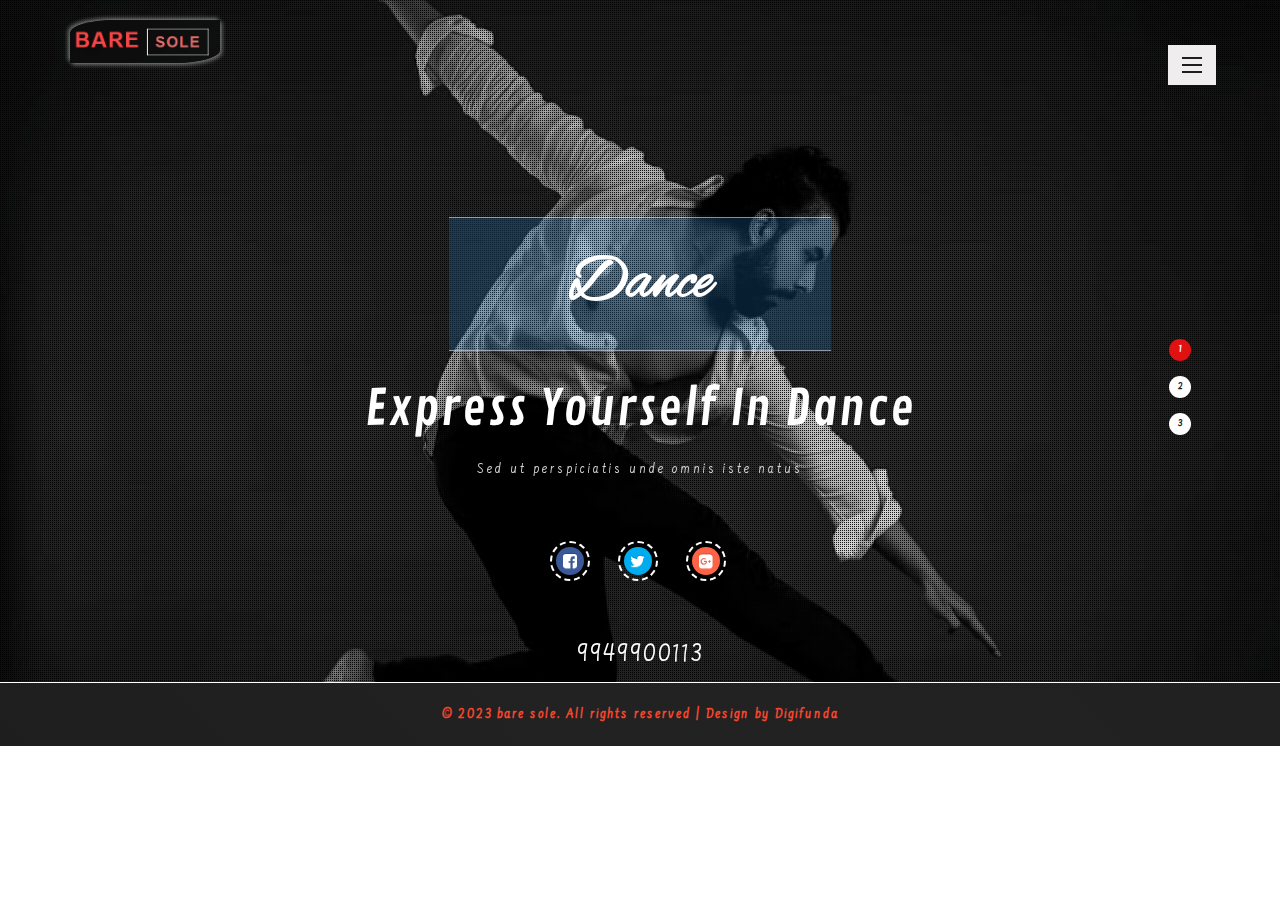
<file: bare.sole.com/baresole dance studio/index.html>
<!--
	Author: W3layouts
	Author URL: http://w3layouts.com
	License: Creative Commons Attribution 3.0 Unported
	License URL: http://creativecommons.org/licenses/by/3.0/
-->
<!DOCTYPE html>
<html lang="zxx">
<head>
<title>bare sole dance studio home </title>
<!-- Meta tag Keywords -->
<meta name="viewport" content="width=device-width, initial-scale=1">
<meta http-equiv="Content-Type" content="text/html; charset=utf-8" />
<meta name="keywords" content="Dance web template, Bootstrap Web Templates, Flat Web Templates, Android Compatible web template, Smartphone Compatible web template, free webdesigns for Nokia, Samsung, LG, SonyEricsson, Motorola web design" />
<script type="application/x-javascript"> addEventListener("load", function() { setTimeout(hideURLbar, 0); }, false);
function hideURLbar(){ window.scrollTo(0,1); } </script>
<!--// Meta tag Keywords -->
<!-- css files -->
<link rel="stylesheet" href="css/bootstrap.css"> <!-- Bootstrap-Core-CSS -->
<link rel="stylesheet" href="css/style.css" type="text/css" media="all" /> <!-- Style-CSS --> 
<link rel="stylesheet" href="css/font-awesome.css"> <!-- Font-Awesome-Icons-CSS -->
<link rel="stylesheet" href="css/flexslider.css" type="text/css" media="screen" property="" /> <!-- Flexslider-CSS -->
<!-- //css files -->
<link href="//fonts.googleapis.com/css?family=Alex+Brush&amp;subset=latin-ext" rel="stylesheet">
<link href="//fonts.googleapis.com/css?family=Contrail+One" rel="stylesheet">
<link href="//fonts.googleapis.com/css?family=Farsan&amp;subset=gujarati,latin-ext,vietnamese" rel="stylesheet">

<!-- favicone -->
<link rel="apple-touch-icon" sizes="180x180" href="f icon/favicon_package_v0.16/apple-touch-icon.png">
<link rel="icon" type="image/png" sizes="32x32" href="f icon/favicon_package_v0.16/favicon-32x32.png">
<link rel="icon" type="image/png" sizes="16x16" href="f icon/favicon_package_v0.16/favicon-16x16.png">
<link rel="manifest" href="f icon/favicon_package_v0.16/site.webmanifest">
<link rel="mask-icon" href="f icon/favicon_package_v0.16/safari-pinned-tab.svg" color="#5bbad5">
<meta name="msapplication-TileColor" content="#da532c">
<meta name="theme-color" content="#ffffff">
</head>
<body> 
<!-- banner -->
<div class="main-agile">
	<div class="banner">
	<div class="w3l-overlay">
		<div class="container">
			<h1><a  href="index.html" ><img src="images/logo baresole.PNG" alt="" id="brand"></a></h1>
			<div class="w3l_banner_info">
				<section class="slider">
					<div class="flexslider">
						<ul class="slides">
							<li>
								<div class="wthree_banner_info_grid">
									<h6>Dance</h6>
									<h3>express yourself in dance</h3>
									<p>Sed ut perspiciatis unde omnis iste natus</p>
									<div class="social">
										<ul>
											<li><a href="#" class="link facebook" target="_parent"><span class="fa fa-facebook-square"></span></a></li>
											<li><a href="#" class="link twitter" target="_parent"><span class="fa fa-twitter"></span></a></li>
											<li><a href="#" class="link google-plus" target="_parent"><span class="fa fa-google-plus-square"></span></a></li>
										</ul>
									</div>
									<p class="w3l-img-right">9949900113</p>
								</div>
							</li>
							<li>
								<div class="wthree_banner_info_grid">
									<h6>Dance</h6>
									<h3>the art of movement</h3>
									<p>Sed ut perspiciatis unde omnis iste natus</p>
									<div class="social">
										<ul>
											<li><a href="#" class="link facebook" target="_parent"><span class="fa fa-facebook-square"></span></a></li>
											<li><a href="#" class="link twitter" target="_parent"><span class="fa fa-twitter"></span></a></li>
											<li><a href="#" class="link google-plus" target="_parent"><span class="fa fa-google-plus-square"></span></a></li>
										</ul>
									</div>
									<p class="w3l-img-right">9949900113</p>
								</div>
							</li>
							<li>
								<div class="wthree_banner_info_grid">
									<h2>Dance</h2>
									<h3>express yourself in dance</h3>
									<p>Sed ut perspiciatis unde omnis iste natus</p>
									<div class="social">
										<ul>
											<li><a href="#" class="link facebook" target="_parent"><span class="fa fa-facebook-square"></span></a></li>
											<li><a href="#" class="link twitter" target="_parent"><span class="fa fa-twitter"></span></a></li>
											<li><a href="#" class="link google-plus" target="_parent"><span class="fa fa-google-plus-square"></span></a></li>
										</ul>
									</div>
									<p class="w3l-img-right">9949900113</p>
								</div>
							</li>
						</ul>
					</div>
				</section>
			</div>			
		</div>
	</div>
	</div>
	<!-- Nav -->
	<div class="col-md-6 w3_agile_menu">
		<div class="agileits_w3layouts_nav">
			<div id="toggle_m_nav">
				<div id="m_nav_menu" class="m_nav">
					<div class="m_nav_ham w3_agileits_ham" id="m_ham_1"></div>
					<div class="m_nav_ham" id="m_ham_2"></div>
					<div class="m_nav_ham" id="m_ham_3"></div>
				</div>
			</div>
			<div id="m_nav_container" class="m_nav wthree_bg">
				<nav class="menu menu--sebastian">
					<ul id="m_nav_list" class="m_nav menu__list">
						<li class="m_nav_item active"> <a href="index.html" class="link link--kumya"><i class="fa fa-home" aria-hidden="true"></i><span data-letters="Home">Home</span></a></li>
						<li class="m_nav_item"> <a href="about.html" class="link link--kumya"><i class="fa fa-user" aria-hidden="true"></i><span data-letters="About Us">About Us</span></a></li>
						<li class="m_nav_item"> <a href="classes.html" class="link link--kumya"><i class="fa fa-check-square-o" aria-hidden="true"></i><span data-letters="Classes">Classes</span></a></li>
						<li class="m_nav_item"> <a href="team.html" class="link link--kumya"><i class="fa fa-users" aria-hidden="true"></i><span data-letters="Team">Team</span></a></li>
						<li class="m_nav_item"> <a href="gallery.html" class="link link--kumya"><i class="fa fa-picture-o" aria-hidden="true"></i><span data-letters="Gallery">Gallery</span></a></li>
						<li class="m_nav_item"> <a href="mail.html" class="link link--kumya"><i class="fa fa-envelope-o" aria-hidden="true"></i><span data-letters="Mail Us">Mail Us</span></a></li>
					</ul>
				</nav>
			</div>
		</div>
	</div>
	<div class="clearfix"> </div>
	<!-- //Nav -->
</div>
<!-- //banner -->	
<!-- copyright -->
<div class="w3layouts_copy_right">
	<div class="container">
		<p>© 2023 bare sole. All rights reserved | Design by <a href="">Digifunda</a></p>
	</div>
</div>
<!-- //copyright -->

<!-- js-scripts -->		
<!-- js -->
<script type="text/javascript" src="js/jquery-2.1.4.min.js"></script>
<script type="text/javascript" src="js/bootstrap.js"></script> <!-- Necessary-JavaScript-File-For-Bootstrap --> 
<!-- //js -->
<!-- flexSlider -->
<script defer src="js/jquery.flexslider.js"></script>
<script type="text/javascript">
$(window).load(function(){
  $('.flexslider').flexslider({
	animation: "slide",
	start: function(slider){
	  $('body').removeClass('loading');
	}
  });
});
</script>
<!-- //flexSlider -->
<!-- menu -->
<script type="text/javascript" src="js/main.js"></script>
<!-- //menu -->
<!-- smooth scrolling -->
<script src="js/SmoothScroll.min.js"></script>
<!-- //smooth scrolling -->
<!-- //js-scripts -->

</body>
</html>
</file>
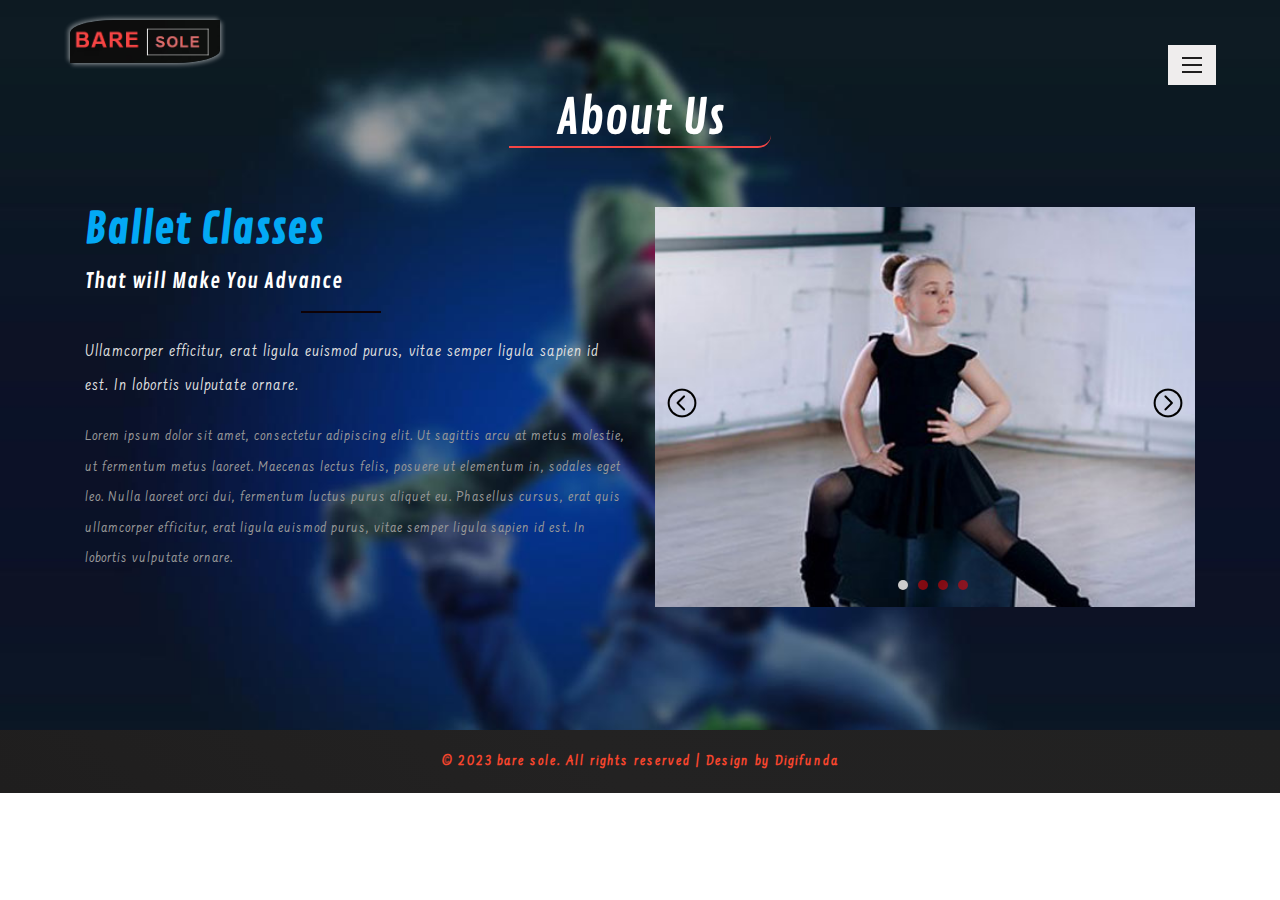
<file: bare.sole.com/baresole dance studio/about.html>
<!--
	Author: W3layouts
	Author URL: http://w3layouts.com
	License: Creative Commons Attribution 3.0 Unported
	License URL: http://creativecommons.org/licenses/by/3.0/
-->
<!DOCTYPE html>
<html lang="zxx">
<head>
<title>bare sole dance studio about us</title>
<!-- Meta tag Keywords -->
<meta name="viewport" content="width=device-width, initial-scale=1">
<meta http-equiv="Content-Type" content="text/html; charset=utf-8" />
<meta name="keywords" content="Dance web template, Bootstrap Web Templates, Flat Web Templates, Android Compatible web template, Smartphone Compatible web template, free webdesigns for Nokia, Samsung, LG, SonyEricsson, Motorola web design" />
<script type="application/x-javascript"> addEventListener("load", function() { setTimeout(hideURLbar, 0); }, false);
function hideURLbar(){ window.scrollTo(0,1); } </script>
<!--// Meta tag Keywords -->
<!-- css files -->
<link rel="stylesheet" href="css/bootstrap.css"> <!-- Bootstrap-Core-CSS -->
<link rel="stylesheet" href="css/style.css" type="text/css" media="all" /> <!-- Style-CSS --> 
<link rel="stylesheet" href="css/font-awesome.css"> <!-- Font-Awesome-Icons-CSS -->
<!-- //css files -->
<link href="//fonts.googleapis.com/css?family=Alex+Brush&amp;subset=latin-ext" rel="stylesheet">
<link href="//fonts.googleapis.com/css?family=Contrail+One" rel="stylesheet">
<link href="//fonts.googleapis.com/css?family=Farsan&amp;subset=gujarati,latin-ext,vietnamese" rel="stylesheet">

<!-- favicone -->
<link rel="apple-touch-icon" sizes="180x180" href="f icon/favicon_package_v0.16/apple-touch-icon.png">
<link rel="icon" type="image/png" sizes="32x32" href="f icon/favicon_package_v0.16/favicon-32x32.png">
<link rel="icon" type="image/png" sizes="16x16" href="f icon/favicon_package_v0.16/favicon-16x16.png">
<link rel="manifest" href="f icon/favicon_package_v0.16/site.webmanifest">
<link rel="mask-icon" href="f icon/favicon_package_v0.16/safari-pinned-tab.svg" color="#5bbad5">
<meta name="msapplication-TileColor" content="#da532c">
<meta name="theme-color" content="#ffffff">
</head>
<body> 
<!-- banner -->
	<div class="banner-2">
		<div class="container">
			<h1><a  href="index.html" ><img src="images/logo baresole.PNG" alt="" id="brand"></a></h1>
		</div>
		<!-- Nav -->
		<div class="col-md-6 w3_agile_menu">
			<div class="agileits_w3layouts_nav">
				<div id="toggle_m_nav">
					<div id="m_nav_menu" class="m_nav">
						<div class="m_nav_ham w3_agileits_ham" id="m_ham_1"></div>
						<div class="m_nav_ham" id="m_ham_2"></div>
						<div class="m_nav_ham" id="m_ham_3"></div>
					</div>
				</div>
				<div id="m_nav_container" class="m_nav wthree_bg">
					<nav class="menu menu--sebastian">
						<ul id="m_nav_list" class="m_nav menu__list">
							<li class="m_nav_item"> <a href="index.html" class="link link--kumya"><i class="fa fa-home" aria-hidden="true"></i><span data-letters="Home">Home</span></a></li>
							<li class="m_nav_item active"> <a href="about.html" class="link link--kumya"><i class="fa fa-user" aria-hidden="true"></i><span data-letters="About Us">About Us</span></a></li>
							<li class="m_nav_item"> <a href="classes.html" class="link link--kumya"><i class="fa fa-check-square-o" aria-hidden="true"></i><span data-letters="Classes">Classes</span></a></li>
							<li class="m_nav_item"> <a href="team.html" class="link link--kumya"><i class="fa fa-users" aria-hidden="true"></i><span data-letters="Team">Team</span></a></li>
							<li class="m_nav_item"> <a href="gallery.html" class="link link--kumya"><i class="fa fa-picture-o" aria-hidden="true"></i><span data-letters="Gallery">Gallery</span></a></li>
							<li class="m_nav_item"> <a href="mail.html" class="link link--kumya"><i class="fa fa-envelope-o" aria-hidden="true"></i><span data-letters="Mail Us">Mail Us</span></a></li>
						</ul>
					</nav>
				</div>
			</div>
		</div>
		<div class="clearfix"> </div>
		<!-- //Nav -->
	<!-- //banner -->
	<!-- about section -->
	<section class="about-w3l" id="about">
		<div class="container">
			<h2 class="title-w3l">About Us</h2>
			<div class="col-lg-6 col-md-6 col-sm-12">
				<h3>Ballet Classes</h3>
				<h4>That will Make You Advance</h4>
				<p class="w3lpara-w3l">Ullamcorper efficitur, erat ligula euismod purus, vitae semper ligula sapien id est. In lobortis vulputate ornare.</p>
				<p>Lorem ipsum dolor sit amet, consectetur adipiscing elit. Ut sagittis arcu at metus molestie, ut fermentum metus laoreet. Maecenas lectus felis, posuere ut elementum in, sodales eget leo. Nulla laoreet orci dui, fermentum luctus purus aliquet eu. Phasellus cursus, erat quis ullamcorper efficitur, erat ligula euismod purus, vitae semper ligula sapien id est. In lobortis vulputate ornare.</p>
			</div>
			<div class="col-lg-6 col-md-6 col-sm-12">
				<div id="slideshow-banner">
					<ul>
						<li class="slideshow-item"><img src="images/ab4.jpg" alt="" class="img-responsive"/></li>
						<li class="slideshow-item"><img src="images/ab2.jpg" alt="" class="img-responsive"/></li>
						<li class="slideshow-item"><img src="images/ab3.jpg" alt="" class="img-responsive"/></li>
						<li class="slideshow-item"><img src="images/ab1.jpg" alt="" class="img-responsive"/></li>
					</ul>
				</div>
			</div>
		</div>
	</section>
	<!-- //about section -->
</div>
<!-- copyright -->
<div class="w3layouts_copy_right">
	<div class="container">
		<p>© 2023 bare sole. All rights reserved | Design by <a href="#">Digifunda</a></p>
	</div>
</div>
<!-- //copyright -->

<!-- js-scripts -->			
<!-- js -->
<script type="text/javascript" src="js/jquery-2.1.4.min.js"></script>
<script type="text/javascript" src="js/bootstrap.js"></script> <!-- Necessary-JavaScript-File-For-Bootstrap --> 
<!-- //js -->
<!-- js for about section -->
<script type="text/javascript" src="js/jquery.slide.js"></script>
<script type="text/javascript">
$('#slideshow-banner').slide({
	cdTime : 5000,      
	controllerLeftButton : "images/left.png",   
	controllerRightButton : "images/right.png"   
});
</script>
<!-- //js for about section -->
<!-- menu -->
<script type="text/javascript" src="js/main.js"></script>
<!-- //menu -->
<!-- smooth scrolling -->
<script src="js/SmoothScroll.min.js"></script>
<!-- //smooth scrolling -->
<!-- //js-scripts -->

</body>
</html>
</file>
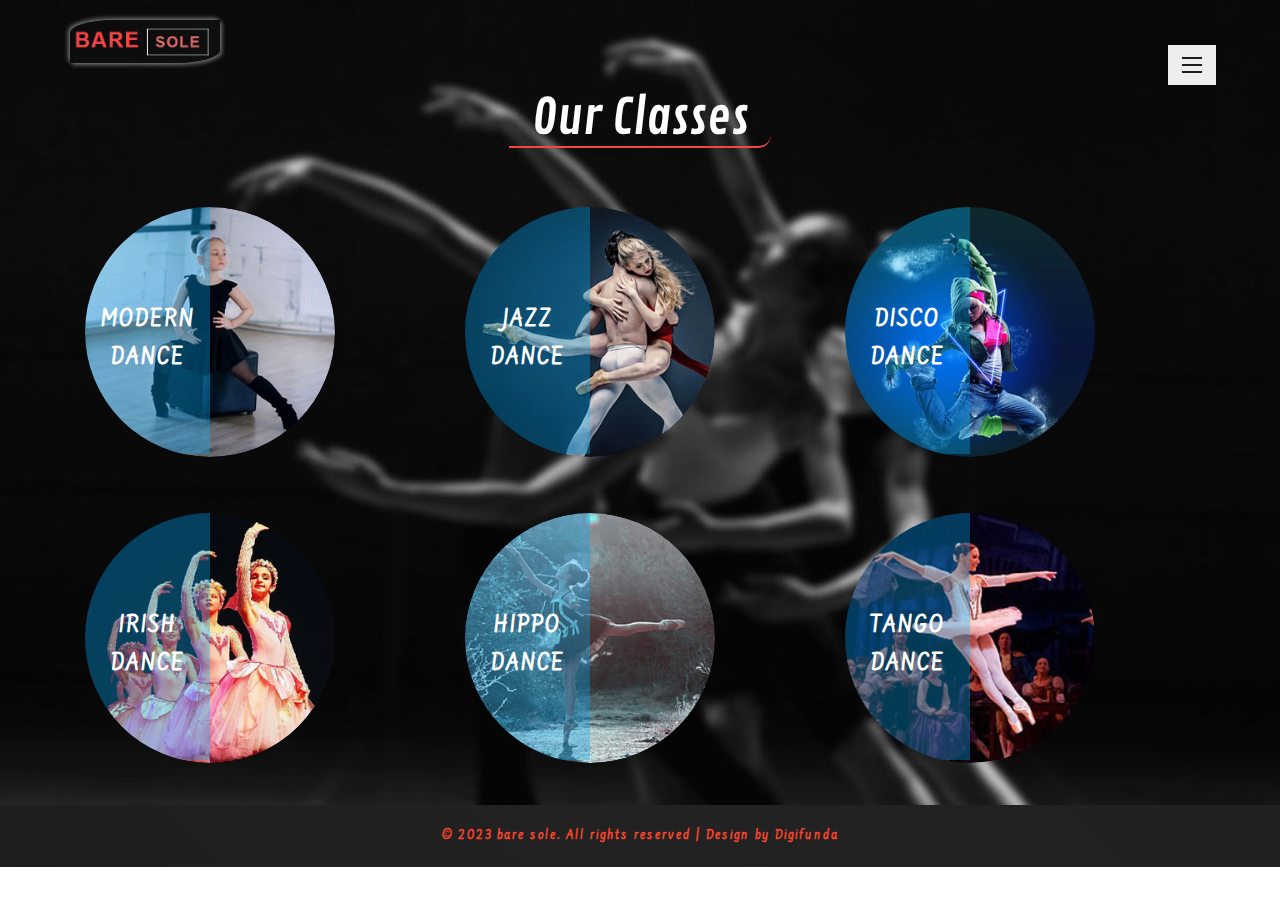
<file: bare.sole.com/baresole dance studio/classes.html>
<!--
	Author: W3layouts
	Author URL: http://w3layouts.com
	License: Creative Commons Attribution 3.0 Unported
	License URL: http://creativecommons.org/licenses/by/3.0/
-->
<!DOCTYPE html>
<html lang="zxx">
<head>
<title>bare sole dance studio classes page</title>
<!-- Meta tag Keywords -->
<meta name="viewport" content="width=device-width, initial-scale=1">
<meta http-equiv="Content-Type" content="text/html; charset=utf-8" />
<meta name="keywords" content="Dance web template, Bootstrap Web Templates, Flat Web Templates, Android Compatible web template, Smartphone Compatible web template, free webdesigns for Nokia, Samsung, LG, SonyEricsson, Motorola web design" />
<script type="application/x-javascript"> addEventListener("load", function() { setTimeout(hideURLbar, 0); }, false);
function hideURLbar(){ window.scrollTo(0,1); } </script>
<!--// Meta tag Keywords -->
<!-- css files -->
<link rel="stylesheet" href="css/bootstrap.css"> <!-- Bootstrap-Core-CSS -->
<link rel="stylesheet" href="css/style.css" type="text/css" media="all" /> <!-- Style-CSS --> 
<link rel="stylesheet" href="css/font-awesome.css"> <!-- Font-Awesome-Icons-CSS -->
<!-- //css files -->
<link href="//fonts.googleapis.com/css?family=Alex+Brush&amp;subset=latin-ext" rel="stylesheet">
<link href="//fonts.googleapis.com/css?family=Contrail+One" rel="stylesheet">
<link href="//fonts.googleapis.com/css?family=Farsan&amp;subset=gujarati,latin-ext,vietnamese" rel="stylesheet">
<!-- favicone -->
<link rel="apple-touch-icon" sizes="180x180" href="f icon/favicon_package_v0.16/apple-touch-icon.png">
<link rel="icon" type="image/png" sizes="32x32" href="f icon/favicon_package_v0.16/favicon-32x32.png">
<link rel="icon" type="image/png" sizes="16x16" href="f icon/favicon_package_v0.16/favicon-16x16.png">
<link rel="manifest" href="f icon/favicon_package_v0.16/site.webmanifest">
<link rel="mask-icon" href="f icon/favicon_package_v0.16/safari-pinned-tab.svg" color="#5bbad5">
<meta name="msapplication-TileColor" content="#da532c">
<meta name="theme-color" content="#ffffff">
</head>
<body> 
<!-- banner -->
	<div class="banner banner-3">
		<div class="container">
			<h1><a  href="index.html" ><img src="images/logo baresole.PNG" alt="" id="brand"></a></h1>
		</div>
	<!-- Nav -->
	<div class="col-md-6 w3_agile_menu">
		<div class="agileits_w3layouts_nav">
			<div id="toggle_m_nav">
				<div id="m_nav_menu" class="m_nav">
					<div class="m_nav_ham w3_agileits_ham" id="m_ham_1"></div>
					<div class="m_nav_ham" id="m_ham_2"></div>
					<div class="m_nav_ham" id="m_ham_3"></div>
				</div>
			</div>
			<div id="m_nav_container" class="m_nav wthree_bg">
				<nav class="menu menu--sebastian">
					<ul id="m_nav_list" class="m_nav menu__list">
						<li class="m_nav_item"> <a href="index.html" class="link link--kumya"><i class="fa fa-home" aria-hidden="true"></i><span data-letters="Home">Home</span></a></li>
						<li class="m_nav_item"> <a href="about.html" class="link link--kumya"><i class="fa fa-user" aria-hidden="true"></i><span data-letters="About Us">About Us</span></a></li>
						<li class="m_nav_item active"> <a href="classes.html" class="link link--kumya"><i class="fa fa-check-square-o" aria-hidden="true"></i><span data-letters="Classes">Classes</span></a></li>
						<li class="m_nav_item"> <a href="team.html" class="link link--kumya"><i class="fa fa-users" aria-hidden="true"></i><span data-letters="Team">Team</span></a></li>
						<li class="m_nav_item"> <a href="gallery.html" class="link link--kumya"><i class="fa fa-picture-o" aria-hidden="true"></i><span data-letters="Gallery">Gallery</span></a></li>
						<li class="m_nav_item"> <a href="mail.html" class="link link--kumya"><i class="fa fa-envelope-o" aria-hidden="true"></i><span data-letters="Mail Us">Mail Us</span></a></li>
					</ul>
				</nav>
			</div>
		</div>
	</div>
	<div class="clearfix"> </div>
	<!-- //Nav -->
<!-- //banner -->	
<!-- classes-section -->	
<div class="classes-w3l">
	<div class="container">
		<h2 class="title-w3l">Our Classes</h2>
		<div class="first-class-w3l">
			<div class="col-md-4 col-xs-4 col-news-top">
				<a href="#" data-toggle="modal" data-target="#myModal1" class="date-in">
					<img class="img-responsive mix-in" src="images/c1.jpg" alt="">
					<div class="month-in">
						<span class="like">Modern Dance</span>
					</div>
				</a>
				<div class="clearfix"> </div>
			</div>
			<div class="col-md-4 col-xs-4 col-news-top">
				<a href="#" data-toggle="modal" data-target="#myModal2" class="date-in">
					<img class="img-responsive mix-in" src="images/c3.jpg" alt="">
					<div class="month-in">
						<span class="like">JAZZ Dance</span>
					</div>
				</a>
				<div class="clearfix"> </div>
			</div>
			<div class="col-md-4 col-xs-4 col-news-top">
				<a href="#" data-toggle="modal" data-target="#myModal3" class="date-in">
					<img class="img-responsive mix-in" src="images/c2.jpg" alt="">
					<div class="month-in">
						<span class="like">DISCO DANCE</span>
					</div>
				</a>
				<div class="clearfix"> </div>
			</div>
			<div class="clearfix"> </div>
		</div>
		<div class="second-class-w3l">
			<div class="col-md-4 col-xs-4 col-news-top">
				<a href="#" data-toggle="modal" data-target="#myModal5" class="date-in">
					<img class="img-responsive mix-in" src="images/c5.jpg" alt="">
					<div class="month-in">
						<span class="like">IRISH Dance</span>
					</div>
				</a>
				<div class="clearfix"> </div>
			</div>
			<div class="col-md-4 col-xs-4 col-news-top">
				<a href="#" data-toggle="modal" data-target="#myModal6" class="date-in">
					<img class="img-responsive mix-in" src="images/c6.jpg" alt="">
					<div class="month-in">
						<span class="like">Hippo DANCE</span>
					</div>
				</a>
				<div class="clearfix"> </div>
			</div>
			<div class="col-md-4 col-xs-4 col-news-top">
				<a href="#" data-toggle="modal" data-target="#myModal4" class="date-in">
					<img class="img-responsive mix-in" src="images/c4.jpg" alt="">
					<div class="month-in">
						<span class="like">Tango DANCE</span>
					</div>
				</a>
				<div class="clearfix"> </div>
			</div>
			<div class="clearfix"> </div>
		</div>
	</div>
</div>
</div>
<!-- Modal-1 -->
<div class="modal fade" id="myModal1" tabindex="-1" role="dialog" >
	<div class="modal-dialog">
		<!-- Modal content-->
		<div class="modal-content">
			<div class="modal-header">
				<button type="button" class="close" data-dismiss="modal">&times;</button>
					<h4>Modern Dance</h4>
					<h5>Lorem ipsum dolor sit amet</h5>
					<img src="images/m1.jpg" alt="blog-image" />
					<span>Lorem ipsum dolor sit amet, Sed ut perspiciatis unde omnis iste natus error sit voluptatem , eaque ipsa quae ab illo inventore veritatis et quasi architecto beatae vitae dicta sunt explicabo.accusantium doloremque laudantium, totam rem aperiamconsectetur adipiscing elit, sed do eiusmod tempor incididunt ut labore et dolore magna aliqua.</span>
			</div>
		</div>
		<!-- //Modal content-->
	</div>
</div>
<!-- //Modal-1 -->
<!-- Modal-2 -->
<div class="modal fade" id="myModal2" tabindex="-1" role="dialog" >
	<div class="modal-dialog">
		<!-- Modal content-->
		<div class="modal-content">
			<div class="modal-header">
				<button type="button" class="close" data-dismiss="modal">&times;</button>
					<h4>JAZZ Dance</h4>
					<h5>Lorem ipsum dolor sit amet</h5>
					<img src="images/m3.jpg" alt="blog-image" />
					<span>Lorem ipsum dolor sit amet, Sed ut perspiciatis unde omnis iste natus error sit voluptatem , eaque ipsa quae ab illo inventore veritatis et quasi architecto beatae vitae dicta sunt explicabo.accusantium doloremque laudantium, totam rem aperiamconsectetur adipiscing elit, sed do eiusmod tempor incididunt ut labore et dolore magna aliqua.</span>
			</div>
		</div>
		<!-- //Modal content-->
	</div>
</div>
<!-- //Modal-2 -->
<!-- Modal-3 -->
<div class="modal fade" id="myModal3" tabindex="-1" role="dialog" >
	<div class="modal-dialog">
		<!-- Modal content-->
		<div class="modal-content">
			<div class="modal-header">
				<button type="button" class="close" data-dismiss="modal">&times;</button>
					<h4>DISCO DANCE</h4>
					<h5>Lorem ipsum dolor sit amet</h5>
					<img src="images/m2.jpg" alt="blog-image" />
					<span>Lorem ipsum dolor sit amet, Sed ut perspiciatis unde omnis iste natus error sit voluptatem , eaque ipsa quae ab illo inventore veritatis et quasi architecto beatae vitae dicta sunt explicabo.accusantium doloremque laudantium, totam rem aperiamconsectetur adipiscing elit, sed do eiusmod tempor incididunt ut labore et dolore magna aliqua.</span>
			</div>
		</div>
		<!-- //Modal content-->
	</div>
</div>
<!-- //Modal-3 -->
<!-- Modal-4 -->
<div class="modal fade" id="myModal4" tabindex="-1" role="dialog" >
	<div class="modal-dialog">
		<!-- Modal content-->
		<div class="modal-content">
			<div class="modal-header">
				<button type="button" class="close" data-dismiss="modal">&times;</button>
					<h4>Tango Dance</h4>
					<h5>Lorem ipsum dolor sit amet</h5>
					<img src="images/m4.jpg" alt="blog-image" />
					<span>Lorem ipsum dolor sit amet, Sed ut perspiciatis unde omnis iste natus error sit voluptatem , eaque ipsa quae ab illo inventore veritatis et quasi architecto beatae vitae dicta sunt explicabo.accusantium doloremque laudantium, totam rem aperiamconsectetur adipiscing elit, sed do eiusmod tempor incididunt ut labore et dolore magna aliqua.</span>
			</div>
		</div>
		<!-- //Modal content-->
	</div>
</div>
<!-- //Modal-4 -->
<!-- Modal-5 -->
<div class="modal fade" id="myModal5" tabindex="-1" role="dialog" >
	<div class="modal-dialog">
		<!-- Modal content-->
		<div class="modal-content">
			<div class="modal-header">
				<button type="button" class="close" data-dismiss="modal">&times;</button>
					<h4>IRISH Dance</h4>
					<h5>Lorem ipsum dolor sit amet</h5>
					<img src="images/m5.jpg" alt="blog-image" />
					<span>Lorem ipsum dolor sit amet, Sed ut perspiciatis unde omnis iste natus error sit voluptatem , eaque ipsa quae ab illo inventore veritatis et quasi architecto beatae vitae dicta sunt explicabo.accusantium doloremque laudantium, totam rem aperiamconsectetur adipiscing elit, sed do eiusmod tempor incididunt ut labore et dolore magna aliqua.</span>
			</div>
		</div>
		<!-- //Modal content-->
	</div>
</div>
<!-- //Modal-5 -->
<!-- Modal-6 -->
<div class="modal fade" id="myModal6" tabindex="-1" role="dialog" >
	<div class="modal-dialog">
		<!-- Modal content-->
		<div class="modal-content">
			<div class="modal-header">
				<button type="button" class="close" data-dismiss="modal">&times;</button>
					<h4>Hippo Dance</h4>
					<h5>Lorem ipsum dolor sit amet</h5>
					<img src="images/m6.jpg" alt="blog-image" />
					<span>Lorem ipsum dolor sit amet, Sed ut perspiciatis unde omnis iste natus error sit voluptatem , eaque ipsa quae ab illo inventore veritatis et quasi architecto beatae vitae dicta sunt explicabo.accusantium doloremque laudantium, totam rem aperiamconsectetur adipiscing elit, sed do eiusmod tempor incididunt ut labore et dolore magna aliqua.</span>
			</div>
		</div>
		<!-- //Modal content-->
	</div>
</div>
<!-- //Modal-6 -->
<!-- //classes-section -->
<!-- copyright -->
<div class="w3layouts_copy_right">
	<div class="container">
		<p>© 2023 bare sole. All rights reserved | Design by <a href="#">Digifunda</a></p>
	</div>
</div>
<!-- //copyright -->

<!-- js-scripts -->			
<!-- js -->
<script type="text/javascript" src="js/jquery-2.1.4.min.js"></script>
<script type="text/javascript" src="js/bootstrap.js"></script> <!-- Necessary-JavaScript-File-For-Bootstrap --> 
<!-- //js -->
<!-- menu -->
<script type="text/javascript" src="js/main.js"></script>
<!-- //menu -->
<!-- smooth scrolling -->
<script src="js/SmoothScroll.min.js"></script>
<!-- //smooth scrolling -->
<!-- //js-scripts -->

</body>
</html>
</file>
<file: bare.sole.com/baresole dance studio/css/style.css>
/*--
Author: W3layouts
Author URL: http://w3layouts.com
License: Creative Commons Attribution 3.0 Unported
License URL: http://creativecommons.org/licenses/by/3.0/
--*/
body{
	padding:0;
	margin:0;
	background:#fff;
	position:relative;
	font-family: 'Farsan', cursive;
}

#brand{
	width: 150px;
	margin-top: 20px;
	
	border-radius: 30% 0% 30% 0%;

	box-shadow: 
  2px 2px 4px rgba(255, 255, 255, 0.4), 
  -2px -2px 4px rgba(255, 255, 255, 0.4);

	
}
body a{
    transition:0.5s all;
	-webkit-transition:0.5s all;
	-moz-transition:0.5s all;
	-o-transition:0.5s all;
	-ms-transition:0.5s all;
}
a:hover{
	text-decoration:none;
	transition:0.5s all;
	-webkit-transition:0.5s all;
	-moz-transition:0.5s all;
	-o-transition:0.5s all;
	-ms-transition:0.5s all;
}
input[type="button"],input[type="submit"]{
	transition:0.5s all;
	-webkit-transition:0.5s all;
	-moz-transition:0.5s all;
	-o-transition:0.5s all;
	-ms-transition:0.5s all;
}
h1,h2,h3,h4,h5,h6{
	margin:0;	
	font-family: 'Contrail One', cursive;
}	
p {
    margin: 0;
    font-family: 'Farsan', cursive;
    letter-spacing: 1px;
    font-size: 1.15em;
    color: #999;
    line-height: 1.9em;
}
ul{
	margin:0;
	padding:0;
}
label{
	margin:0;
}
/*-- banner --*/
.banner{
	background:url(../images/2021-04-29.jpg) no-repeat center fixed;
	background-size:cover;
	-webkit-background-size:cover;
	-moz-background-size:cover;
	-o-background-size:cover;
	-ms-background-size:cover;
	min-height:793px;
}
.w3l-overlay {
    background: url(../images/overlay.png)repeat;
    min-height: 793px;
}
.banner-2{
	background:url(../images/bg2.jpg) no-repeat center fixed;
	background-size:cover;
	-webkit-background-size:cover;
	-moz-background-size:cover;
	-o-background-size:cover;
	-ms-background-size:cover;
	min-height:730px;
}
.banner-3{
	background:url(../images/bg1.jpg) no-repeat center fixed;
	background-size:cover;
	-webkit-background-size:cover;
	-moz-background-size:cover;
	-o-background-size:cover;
	-ms-background-size:cover;
	min-height:860px;
}
.banner-4{
	background:url(../images/bg3.jpg) no-repeat center fixed;
	background-size:cover;
	-webkit-background-size:cover;
	-moz-background-size:cover;
	-o-background-size:cover;
	-ms-background-size:cover;
	min-height:930px;
}
.banner-5{
	background:url(../images/bg4.jpg) no-repeat center fixed;
	background-size:cover;
	-webkit-background-size:cover;
	-moz-background-size:cover;
	-o-background-size:cover;
	-ms-background-size:cover;
	min-height:900px;
}
.banner-6{
	background:url(../images/bg5.jpg) no-repeat center fixed;
	background-size:cover;
	-webkit-background-size:cover;
	-moz-background-size:cover;
	-o-background-size:cover;
	-ms-background-size:cover;
	min-height:900px;
}
h1 a.w3l-logo {
    font-size: 1.3em;
    margin-top: .5em;
    display: inline-block;
	color:#fff;
	font-style:italic;
	float: left;
}
.w3l-logo span {
    display: block;
    font-size: .25em;
    color: #ffffff;
    text-transform: capitalize;
    font-weight: 100;
    letter-spacing: 15px;
}
p.w3l-img-right  {
    font-size: 2em !important;
    color: #fff !important;
    letter-spacing: 2px !important;
    padding-top: 1.2em !important;
	margin: 0 !important;
}
/*-- //top-nav --*/
.wthree_banner_info_grid {
    text-align: center;
}
.w3l_banner_info {
    width: 62%;
    margin: 14em auto 0;
}
.w3l_banner_info h3 {
    font-size: 4em;
    color: #fff;
    text-transform: capitalize;
    letter-spacing: 2px;
}
.w3l_banner_info p {
    font-size: 1.1em;
    color: #d4d2d2;
    letter-spacing: 3px;
    margin: 1.2em 0 5em;
}
.wthree_banner_info_grid h6, .wthree_banner_info_grid h2 {
    font-size: 5em;
    color: #fff;
    padding: .5em 0;
    border-bottom: 1px solid rgba(255, 255, 255, 0.51);
    border-top: 1px solid rgba(255, 255, 255, 0.51);
    width: 54%;
    margin:0 auto .5em;
    font-family: 'Alex Brush', cursive;
    font-weight: bold;
    background: rgba(33, 150, 243, 0.2);
}
/*--social-icons--*/
.social {
    text-align: center;
    transform: translateY(-50%);
}
.social li {
    display: inline;
    margin-right: 7px;
}
.social .link {
    display: inline-block;
    vertical-align: middle;
    position: relative;
    width: 40px;
    height: 40px;
    border-radius: 50%;
	-webkit-border-radius: 50%;
    -moz-border-radius: 50%;
    -o-border-radius: 50%;
    -ms-border-radius: 50%;
    border: 2px dashed white;
    background-clip: content-box;
    padding: 4px;
    transition: .5s;
    color: #D7D0BE;
    margin-left: 10px;
    margin-right: 8px;
    text-shadow: 0 -1px 0 rgba(0, 0, 0, 0.2),
	0 1px 0 rgba(255, 255, 255, 0.2);
    font-size: 16px;
}
.social .link span {
	display: block;
	position: absolute;
	text-align: center;
	top: 50%;
	left: 50%;
	transform: translate(-50%, -50%);
    -webkit-transform:translate(-50%, -50%);
    -ms-transform:translate(-50%, -50%);
    -o-transform: translate(-50%, -50%);
    -moz-transform: translate(-50%, -50%);
}
.social .link:hover {
    color: white;
    transform: translateX(0px) rotate(360deg);
}
.social .link.google-plus {
	background-color: tomato;
	color: white;
}
.social .link.twitter {
  background-color: #00ACEE;
  color: white;
}
.social .link.facebook {
  background-color: #3B5998;
  color: white;
}
/*--//social-icons--*/
/*-- menu --*/
.m_nav_ham{
    box-sizing: border-box;
    -webkit-transition-duration: 0.3s;
    -moz-transition-duration: 0.3s;
    -ms-transition-duration: 0.3s;
    transition-duration: 0.3s;
}
#m_nav_container {
    width: 100%;
    height: 82px;
    background-color:#f54545;
    position: fixed;
    display: none;
    top: 2%;
    left: 0;
    text-align: center;
}
.wthree_bg{
	-webkit-transform: translate(0, -100%);
    -ms-transform: translate(0, -100%);
    transform: translate(0, -100%);
    -webkit-transition: all 0.5s cubic-bezier(0.175, 0.885, 0.32, 1.275);
    transition: all 0.5s cubic-bezier(0.175, 0.885, 0.32, 1.275);
}
.wthree_bg.container_open{
    -webkit-transform: translate(0, 0);
    -ms-transform: translate(0, 0);
    transform: translate(0, 0);
}
#m_nav_bar {
    width: 80%;
    margin: auto;
}
#m_nav_list {
    list-style: none;
    margin:1.5em 0 0;
}
.m_nav_item {
	display: inline-block;
    margin: 0 1em;
}
.m_nav_item a {
    text-decoration: none;
    color: #fff !important;
    text-transform: uppercase;
    font-weight: 600;
    letter-spacing: 2px;
    -webkit-transition-duration: 0.5s;
    padding: 10px 30px;
}
.container_open {
    position: fixed !important;
    display: block;
    height: 120px;
}
#m_nav_menu {
    position: fixed;
    top: 4%;
    z-index: 3;
    cursor: pointer;
    right: 13%;
    background: #efeded;
    padding: .5em 1em;
}
.m_nav_ham {
    width: 20px;
    height: 2px;
    background: #1f1e1e;
    margin: 5px auto;
}
.m_nav_ham_1_open {
    -webkit-transform: rotate(45deg);
    -moz-transform: rotate(45deg);
    -ms-transform: rotate(45deg);
    transform: rotate(45deg);
    margin-top: 15px;
}
.m_nav_ham_2_open {
    -webkit-transform: rotate(-45deg);
    -moz-transform: rotate(-45deg);
    -ms-transform: rotate(-45deg);
    transform: rotate(-45deg);
    margin-top:-7px;
}
.m_nav_ham_3_open {
    opacity: 0;
}
.button_open {
    background: #333;
}
.menu__list li a i{
	padding-right:1em;
}
.link--kumya:hover i,.menu__list .active a i{
	color:#f5452d;
}
ul.dropdown-menu.agile_short_dropdown {
    padding: 0;
    background: none;
    box-shadow: none;
	padding-left: 3em;
    border: none;
}
ul.dropdown-menu.agile_short_dropdown li {
    color: #fff !important;
    list-style: none;
    padding: .3em 0 !important;
}
ul.dropdown-menu.agile_short_dropdown li a{
    padding:0;
	
}
.link {
	outline: none;
	position: relative;
	display: inline-block;
}
/* Kumya */
.link--kumya {
	overflow: hidden;
    line-height: 1;
}
.link--kumya:hover,.menu__list .active a {
	color:#fff;
}
.link--kumya::after {
	content: '';
	position: absolute;
	height: 100%;
	width: 100%;
	top: 0;
	right: 0;
	z-index: -1;
	border-radius: 30% 0% 30% 0%;
	background: #ffffff;
	-webkit-transform: translate3d(101%,0,0);
	transform: translate3d(101%,0,0);
	-webkit-transition: -webkit-transform 0.5s;
	transition: transform 0.5s;
	-webkit-transition-timing-function: cubic-bezier(0.7,0,0.3,1);
	transition-timing-function: cubic-bezier(0.7,0,0.3,1);
}
.link--kumya:hover::after,.menu__list .active a::after {
	-webkit-transform: translate3d(0,0,0);
	transform: translate3d(0,0,0);
}
.link--kumya span {
	display: inline-block;
    position: relative;
}
.link--kumya span::before {
	content: attr(data-letters);
	position: absolute;
	color: #212121;
	left: 2px;
	overflow: hidden;
	white-space: nowrap;
	width: 0%;
	-webkit-transition: width 0.5s;
	transition: width 0.5s;
	-webkit-transition-timing-function: cubic-bezier(0.7,0,0.3,1);
	transition-timing-function: cubic-bezier(0.7,0,0.3,1);
}
.link--kumya:hover span::before,.menu__list .active a span::before {
	width: 100%;
}
ul.dropdown-menu {
    background: #31bdfd !important;
    box-shadow: 0 0 0;
    border: none;
    top: 3em;
    left: 0 !important;
    min-width: 143px;
    text-align: center;
    right: 0 !important;
    padding: 1em 0 !important;
}
.dropdown-menu > li > a:hover, .dropdown-menu > li > a:focus {
    text-decoration: none;
    background-color: transparent !important;
    color:#fb4e4e !important;
	font-weight:600;
}
/*-- //menu --*/
/*-- //banner --*/
/*-- about section --*/
section.about-w3l, .classes-w3l, .team-agileinfo, #gallery, .mail{
	padding:3em 0;
}
section.about-w3l h3 {
    font-size: 3em;
    font-weight: bold;
    color: #03A9F4;
    letter-spacing: 1px;
}
section.about-w3l h4 {
    font-size: 1.5em;
    color: #fff;
    padding: .8em 0 2em;
    letter-spacing: 1px;
	position:relative;
}
section.about-w3l h4:after {
    content: '';
    position: absolute;
    background-color: #0e0105;
    width: 80px;
    height: 2px;
    left: 40%;
    bottom: 27%;
}
p.w3lpara-w3l {
    color: #dfdfdf;
    font-size: 1.3em;
    margin-bottom: 1em;
}
section.about-w3l div#slideshow-banner { 
	height:400px; 
	width:100%; 
	overflow:hidden; 
	position:relative; 
	margin:0px auto; 
}
section.about-w3l div#slideshow-banner ul { 
	width:100%; 
	height:100%; 
}
ul li {
	list-style-type:none;
}
section.about-w3l #slideshow-controller {
	position: absolute;
	bottom: 10px;
	left: 45%;
}
section.about-w3l #slideshow-banner ul { 
	position: relative; 
}
section.about-w3l #slideshow-banner ul .slideshow-item { 
	position: absolute; 
}
section.about-w3l #slideshow-banner ul li.slideshow-item img {
	width:100%;
	height:auto;
}
section.about-w3l #controller-left {
	position: absolute;
	left: 2%;
	top: 45%;
	cursor: pointer;
}
section.about-w3l #controller-right {
	position: absolute;
	right: 2%;
	top: 45%;
	cursor: pointer;
}
section.about-w3l .controller-item {
	display: inline-block;
	width: 10px;
	height: 10px;
	background: #f00;
	margin-right: 10px;
	border-radius: 10px;
	opacity: 0.5;
	cursor: pointer;
}
section.about-w3l .controller-item-hover {
	opacity: 1;
	background: #ccc;
	transform: rotateX(360deg);
	transition: transform 2s;
}
section.about-w3l .slideshow-transform {
	transform: scale(1.7, 1.7);
	transition: transform 8s;
}
/*-- //about section --*/
/* Shutter In Horizontal */
/*-- w3layouts --*/
/*-- agileits --*/
h2.title-w3l {
    font-size: 3.5em;
    color: #fff;
    text-align: center;
    border-bottom: 2px solid #f54545;
    width: 23%;
    border-radius: 13px 0;
    margin: 0 auto 1.2em;
}
a.hvr-shutter-in-horizontal {
  display: inline-block;
  vertical-align: middle;
  -webkit-transform: translateZ(0);
  transform: translateZ(0);
  box-shadow: 0 0 1px rgba(0, 0, 0, 0);
  -webkit-backface-visibility: hidden;
  backface-visibility: hidden;
  -moz-osx-font-smoothing: grayscale;
  position: relative;
  background: #4baf4f;
  -webkit-transition-property: color;
  transition-property: color;
  -webkit-transition-duration: 0.3s;
  transition-duration: 0.3s;
      padding: 0.7em 1em;
	  color:#fff;
}
a.hvr-shutter-in-horizontal:before {
  content: "";
  position: absolute;
  z-index: -1;
  top: 0;
  bottom: 0;
  left: 0;
  right: 0;
  background:#f44236;
  -webkit-transform: scaleX(1);
  transform: scaleX(1);
  -webkit-transform-origin: 50%;
  transform-origin: 50%;
  -webkit-transition-property: transform;
  transition-property: transform;
  -webkit-transition-duration: 0.3s;
  transition-duration: 0.3s;
  -webkit-transition-timing-function: ease-out;
  transition-timing-function: ease-out;
}
a.hvr-shutter-in-horizontal:hover, a.hvr-shutter-in-horizontal:focus, a.hvr-shutter-in-horizontal:active {
  color: white;
}
a.hvr-shutter-in-horizontal:hover:before, a.hvr-shutter-in-horizontal:focus:before, a.hvr-shutter-in-horizontal:active:before {
  -webkit-transform: scaleX(0);
  transform: scaleX(0);
}
.col-bottom {
    margin: 1.2em 0 1.2em 0;
}
.col-bottom.two {
    margin: 0 0 1.2em 0;
}
.second-class-w3l, .team-grid-2 {
    margin-top: 4em;
}
.col-news-top .date-in {
    overflow: hidden;
    position: relative;
    display: block;
    width: 250px;
    height: 250px;
    border-radius: 50%;
	-webkit-border-radius: 50%;
    -moz-border-radius: 50%;
    -o-border-radius: 50%;
    -ms-border-radius: 50%;
}
.col-bottom a {
    margin: 1em 0;
	font-size:1em;
}
.col-news-top .date-in .month-in {
	position: absolute;
	height:100%;
	width: 50%;
	top: 0;
	left: 0;
	background: rgba(3, 169, 244, 0.34);
	text-align: center;
	-webkit-transition: all 0.3s ease;
	transition: all 0.3s ease;
}
.col-news-top .date-in:hover .month-in {
	width: 100%;
}
.col-news-top .date-in .month-in  {
	display: inline-block;
	font-weight: 800;
	text-transform: uppercase;
	color: #ffffff;
	top:23%;
	margin-top: -60px;
	position: absolute;
	left: 0;
	right: 0;
}
.col-news-top .date-in .month-in .day {
  font-size: 3.5em;
  line-height: 102px;
  margin-bottom: -24px;
  font-weight: 400;
}
.col-news-top .date-in .month-in .month {
	font-size: 14px;
	line-height: 14px;
	padding-top: 6em;
}
.col-news-top .date-in .month-in span {
	display: block;
}
span.like {
    font-size: 1.9em;
    color: #fff;
    font-weight: bold;
    text-transform: uppercase;
    letter-spacing: 2px;
    margin-top: 3.7em;
}
.col-news-top img {
    border-radius: 50%;
    -webkit-border-radius: 50%;
    -moz-border-radius: 50%;
    -o-border-radius: 50%;
    -ms-border-radius: 50%;
}
/*-- model --*/  
.modal-header h4{
	color: black;
    font-size: 2em;
    text-transform: uppercase;
    letter-spacing: 2px;
    text-align: center;
    font-weight: bold;
}
.modal-header h5 {
    color: #03A9F4;
    font-size: 1.3em;
    letter-spacing: 1px;
    text-align: center;
    margin: .5em 0 1em;
}
.modal-header span {
    font-size: 1.1em;
    color: #777;
    letter-spacing: 1px;
    line-height: 33px;
    padding-bottom: 16px;
	display:inline-block;
	margin-top:1em;
}
.modal-header img{
    float: left;
    width: 100%;
}
/*-- //model --*/  
/*-- team section --*/
/* full height demo */
html.demo-full-height,
html.demo-full-height body,
html.demo-full-height .jarallax {
    height: 100%;
}
html.demo-full-height .jarallax {
    min-height: 600px;
}
section.team-agileinfo h3.text-center {
	font-size:40px;
	font-weight:bold;
	color:#fff;
	padding-bottom:50px;
	font-family: 'Poiret One', cursive;
	position:relative;
}
section.team-agileinfo h3.text-center:before {
	content:'';
	position:absolute;
	background-color:#fff;
	width:300px;
	height:2px;
	left:20%;
	bottom:2%;
} 
section.team-agileinfo h3.text-center:after {
	content:'';
	position:absolute;
	background-color:#fff;
	width:300px;
	height:2px;
	right:20%;
	bottom:2%;
}
section.team-agileinfo span.fa.fa-star-o {
    font-size: 25px;
    color:#fff;
    display: block;
    text-align: center;
    margin-top: -16px;
    margin-bottom: 50px;
}
section.team-agileinfo .view {
	width:100%;
	height:auto;
	margin:0 auto;
	overflow: hidden;
	position: relative;
	text-align: center;
	background: #03A9F4;
    cursor: default;
}
section.team-agileinfo .view .mask1, section.team-agileinfo .view .mask2, section.team-agileinfo .view .mask3, section.team-agileinfo .view .mask4, section.team-agileinfo .view .content {
	width:100%;
	height:100%;
	position: absolute;
	overflow: hidden;
	top: 0;
	left: 0;
}
section.team-agileinfo .view img {
	display: block;
	position: relative;
}
section.team-agileinfo .view h4 {
	text-transform: uppercase;
	color: #fff;
	text-align: center;
	position: relative;
	font-size: 20px;
	font-weight:normal;
	padding: 10px;
	background:#f53232;
	margin: 40px 0 0 0;
}
section.team-agileinfo .view ul.team-social {
	position: relative;
    padding: 25px 0;
    text-align: center;
}
section.team-agileinfo .view ul.team-social li {
	display:inline-block;
}
section.team-agileinfo .view ul.team-social li a i.fa {
	width: 37px;
    height: 37px;
    line-height: 35px;
    font-size: 16px;
    color: #fff;
    border: 1px solid #fff;
    background-color: transparent;
    text-align: center;
}
section.team-agileinfo .view ul.team-social li a i.fa.fa-facebook:hover {
	background-color:#3b5998;
	color:#fff;
	border-color:#3b5998;
}
section.team-agileinfo .view ul.team-social li a i.fa.fa-youtube:hover {
	background-color:#cd201f;
	color:#fff;
	border-color:#cd201f;
}
section.team-agileinfo .view ul.team-social li a i.fa.fa-twitter:hover {
	background-color:#1da1f2;
	color:#fff;
	border-color:#1da1f2;
}
section.team-agileinfo .view ul.team-social li a i.fa.fa-google-plus:hover {
	background-color:#dd4b39;
	color:#fff;
	border-color:#dd4b39;
}
section.team-agileinfo .view ul.team-social li a i.fa.fa-linkedin:hover {
	background-color:#0077b5;
	color:#fff;
	border-color:#0077b5;
}
section.team-agileinfo .view ul.team-social li a i.fa:hover {
    -webkit-animation: spin 2s linear infinite;
	animation: spin 2s linear infinite;
	-moz-animation: spin 2s linear infinite;
	-o-animation: spin 2s linear infinite;
	-ms-animation: spin 2s linear infinite;
}
@keyframes spin {
  0% { transform: rotate(0deg); }
  100% { transform: rotate(360deg); }
}
section.team-agileinfo .view p.info {
   display: inline-block;
   font-weight:normal;
   font-size: 16px;
   color: #fff;
   text-align: center;
   padding: 7px 10px;
   background:#f72828;
   color: #fff;
   text-transform:capitalize;
}
/*-- //team section --*/
/*--portfolio--*/
.portfolio-grids {
    padding: 0;
}
/*--SAP--*/
.sap_tabs {
    clear: both;
    padding: 0;
    text-align: center;
}
.tab_box{
	background:#fd926d;
	padding: 2em;
}
.top1{
	margin-top: 2%;
}
.resp-tabs-list {
    list-style: none;
    padding: 0;
    margin: 0 auto 2em;
    text-align: center;
    display: inline-block;
}
.resp-tab-item {
    color: #f54545;
    font-size: 1.5em;
    font-weight: 500;
    margin-left: 1em;
    text-align: center;
    list-style: none;
    outline: none;
    -webkit-transition: 0.5s all;
    -moz-transition: 0.5s all;
    -ms-transition: 0.5s all;
    -o-transition: 0.5s all;
    transition: 0.5s all;
    padding: 0 1em;
    float: left;
	cursor: pointer;
    border-bottom: 4px double #fff;
    letter-spacing: 1px;
}
.resp-tab-active, .resp-tab-item:hover {
    text-shadow: none;
    color: #f1ebed;
}
.resp-tabs-container {
	padding: 0px;
	clear: left;	
}
h2.resp-accordion {
	cursor: pointer;
	padding: 5px;
	display: none;
}
.resp-tab-content {
	display: none;
}
.resp-content-active, .resp-accordion-active {
   display: block;
}
.tab_img{
	padding:2em 0 0;
	display: block;
}
.portfolio-grids img.img-responsive {
    width: 100%; 
	-webkit-transition: .5s all;
	-moz-transition: .5s all;
    transition: .5s all;
}
.gallery-grid {
    transition: .5s all;
    overflow: hidden;
	cursor: pointer;
}
.gallery-grid:hover img {
	-webkit-transform: scale(1.1);
	-moz-transform: scale(1.1);
	-o-transform: scale(1.1);
	-ms-transform: scale(1.1);
    transform: scale(1.1);
}
/*--//portfolio--*/
/*-- //Gallery --*/
/*-- mail --*/
.agileinfo_mail_grid_right input[type="text"], .agileinfo_mail_grid_right input[type="email"], .agileinfo_mail_grid_right textarea {
    outline: none;
    padding: 10px;
    font-size: 1em;
    color: #555;
    background: #f5f5f5;
    width: 100%;
	letter-spacing:1px;
    border: 1px solid #E6E6E6;
}
.agileinfo_mail_grid_right textarea {
    min-height: 200px;
    margin: 1em 1.1em;
    width: 95.9% !important;
	resize: none;
}
.agileinfo_mail_grid_right input[type="submit"], .agileinfo_mail_grid_right input[type="reset"] {
    outline: none;
    padding: 10px 0;
    font-size: 1em;
    color: #fff;
    background: #f54545;
    width: 46.6%;
    border: none;
	letter-spacing:1px;
    text-transform: uppercase;
    margin-left: 1em;
	-webkit-transition:0.5s all;
	-moz-transition:0.5s all;
	-o-transition:0.5s all;
	-ms-transition:0.5s all;
	 transition:0.5s all;
}
.agileinfo_mail_grid_right input[type="submit"]:hover, .agileinfo_mail_grid_right input[type="reset"]:hover {
    background: #fff;
    color: #000;
}
.agileinfo_mail_grid_right input[type="text"]:nth-child(2), .agileinfo_mail_grid_right input[type="email"] {
    margin: 1em 0 0;
}
.contact-left-w3ls .glyphicon {
    font-size: 1.2em;
    border: 1px solid #03A9F4;
    padding: 13px 15px;
    color: #03A9F4;
}
.contact-left-w3ls h4,.contact-left-w3ls h5{
	text-align:left;
}
.contact-left-w3ls h4 {
    color: #fff;
    font-size: 1.3em;
    margin-bottom: .5em;
}
.contact-left-w3ls p {
    color: #dad6d6;
}
.contact-left-w3ls p a{
	color:#dad6d6;
}
.contact-left-w3ls p a:hover{
	color:#df2828;
}
.mail-w3 {
    padding: 2em 0;
}
.call {
    padding-bottom: 2em;
}
.contact-left-w3ls h3 {
    font-size: 2em;
    color: #03A9F4;
    margin-bottom: 1em;
    text-align: left;
}
/*-- //mail --*/
.w3layouts_copy_right {
    padding: 1.2em 0;
    text-align: center;	
/* Permalink - use to edit and share this gradient: http://colorzilla.com/gradient-editor/#e57e9e+0,e85a89+47,e91e63+100 */
background: rgb(86, 85, 85); /* Old browsers */
background: -moz-linear-gradient(45deg, rgb(30, 29, 30) 0%, rgb(29, 28, 28) 47%, rgb(27, 26, 26) 100%); /* FF3.6-15 */
background: -webkit-linear-gradient(45deg, rgb(36, 36, 36) 0%,rgb(31, 30, 30) 47%,rgb(41, 40, 40) 100%); /* Chrome10-25,Safari5.1-6 */
background: linear-gradient(45deg, rgb(31, 30, 30) 0%,rgb(35, 34, 34) 47%,rgb(33, 33, 33) 100%); /* W3C, IE10+, FF16+, Chrome26+, Opera12+, Safari7+ */
}
.w3layouts_copy_right p {
    color: #f5452d;
    font-weight: 600;
    letter-spacing: 2px;
    font-size: 1.1em;
}
.w3layouts_copy_right p a{
	color:#f5452d;
	text-decoration:none;
}
.w3layouts_copy_right p a:hover{
	color:#faf4f4;
}


/*--responsive--*/

@media(max-width: 1680px){

}
@media(max-width: 1600px){

}
@media(max-width: 1440px){
	#m_nav_menu {
		top: 5%;
		right: 11%;
	}
	.w3l_banner_info {
		margin: 11em auto 0;
	}
	.banner, .w3l-overlay {
		min-height: 700px;
	}
}
@media(max-width: 1366px){
	#m_nav_menu {
		right: 7%;
	}
}
@media(max-width: 1280px){
	.wthree_banner_info_grid h6, .wthree_banner_info_grid h2 {
		font-size: 4.5em;
	}
	.w3l_banner_info h3 {
		font-size: 3.5em;
	}
	p.w3l-img-right {
		padding-top: 1em !important;
	}
	.banner, .w3l-overlay {
		min-height: 660px;
	}
	section.about-w3l, .classes-w3l, .team-agileinfo, #gallery, .mail {
		padding: 2em 0 3em;
	}
	#m_nav_menu {
		right: 5%;
	}
}
@media(max-width: 1080px){
	.m_nav_item {
		margin: 0 .5em;
	}
	.m_nav_item a {
		padding: 10px 22px;
	}
	.menu__list li a i {
		padding-right: .8em;
	}
	.wthree_banner_info_grid h6, .wthree_banner_info_grid h2 {
		font-size: 4.3em;
		padding: .4em 0;
	}
	.w3l_banner_info h3 {
		font-size: 3em;
	}
	.w3l_banner_info p {
		margin: 1em 0 4em;
	}
	.banner, .w3l-overlay {
		min-height: 620px;
	}
	p.w3l-img-right {
		font-size: 1.8em !important;
	}
	h2.title-w3l {
		font-size: 3.2em;
		margin: 0 auto 1em;
	}
	section.about-w3l h3 {
		font-size: 2.8em;
	}
	section.about-w3l h4 {
		font-size: 1.4em;
	}
	p.w3lpara-w3l {
		font-size: 1.2em;
	}
	section.team-agileinfo .view p.info {
		font-size: 15px;
		padding: 4px 15px;
	}
	section.team-agileinfo .view ul.team-social li a i.fa {
		width: 32px;
		height: 32px;
		line-height: 30px;
		font-size: 14px;
	}
	section.team-agileinfo .view h4 {
		font-size: 17px;
		margin: 31px 0 0 0;
	}
	.contact-left-w3ls .glyphicon {
		padding: 12px 13px;
	}
	.contact-left-w3ls h4 {
		margin-bottom: .3em;
	}
	.mail-w3 {
		padding: 1.8em 0;
	}
	.call {
		padding-bottom: 1.8em;
	}
	.agileinfo_mail_grid_right textarea {
		min-height: 180px;
		width: 94% !important;
	}
	.agileinfo_mail_grid_right input[type="submit"], .agileinfo_mail_grid_right input[type="reset"] {
		width: 45.5%;
	}
}
@media(max-width: 1050px){

}
@media(max-width: 1024px){
	#m_nav_menu {
		right: 4%;
		padding: .4em .8em;
	}
	section.about-w3l h3 {
		font-size: 2.7em;
	}
	h2.title-w3l {
		font-size: 3em;
	}
	.banner, .w3l-overlay {
		min-height: 610px;
	}
}
@media(max-width: 991px){
	.wthree_banner_info_grid h6, .wthree_banner_info_grid h2 {
		font-size: 4em;
		width: 60%;
	}
	.w3l_banner_info h3 {
		font-size: 2.8em;
		letter-spacing: 1px;
	}
	.w3l_banner_info p {
		font-size: 1em;
		letter-spacing: 2px;
	}
	.banner, .w3l-overlay {
		min-height: 590px;
	}
	.m_nav_item a {
		padding: 10px 18px;
	}
	section.about-w3l h4:after {
		left: 30%;
		bottom: 30%;
	}
	p.w3lpara-w3l {
		font-size: 1.3em;
	}
	section.about-w3l div#slideshow-banner {
		margin: 3em auto 0;
	}
	h2.title-w3l {
		width: 32%;
	}
	.col-news-top .date-in {
		width: 200px;
		height: 200px;
	}
	span.like {
		font-size: 1.5em;
		margin-top: 3.5em;
	}
	.col-news-top .date-in .month-in {
		top: 30%;
	}
	.second-class-w3l, .team-grid-2 {
		margin-top: 3em;
	}
	.team-w3ls {
		padding: 0 .8em;
	}
	section.team-agileinfo .view ul.team-social li a i.fa {
		width: 27px;
		height: 27px;
		line-height: 26px;
		font-size: 12px;
	}
	section.team-agileinfo .view ul.team-social {
		padding: 17px 0;
	}
	section.team-agileinfo .view h4 {
		font-size: 16px;
		margin: 22px 0 0 0;
	}
	.contact-icon-wthree {
		float: left;
		width: 11%;
	}
	.agileinfo_mail_grid_right {
		margin-top: 3em;
	}
	.agileinfo_mail_grid_right textarea {
		width: 95.6% !important;
	}
	.agileinfo_mail_grid_right input[type="submit"], .agileinfo_mail_grid_right input[type="reset"] {
		width: 46.6%;
	}
}
@media(max-width: 900px){
	.menu__list li a i {
		padding-right: .5em;
	}
	.m_nav_item a {
		padding: 10px 15px;
	}
}
@media(max-width: 800px){
	.m_nav_item a {
		letter-spacing: 1px;
	}
	.m_nav_item {
		margin: 0 .2em;
	}
}
@media(max-width: 768px){
	.banner, .w3l-overlay {
		min-height: 865px;
	}
	.w3l_banner_info {
		margin: 17em auto 0;
	}
	p.w3l-img-right {
		padding-top: 2.5em !important;
	}
	#m_nav_menu {
		right: 3%;
		top: 4%;
	}
}
@media(max-width: 736px){
	.w3l_banner_info {
		margin: 9em auto 0;
	}
	p.w3l-img-right {
		padding-top: 1em !important;
	}
	.w3l_banner_info h3 {
		font-size: 2.5em;
	}
	p.w3l-img-right {
		font-size: 1.7em !important;
	}
	.banner, .w3l-overlay {
		min-height: 536px;
	}
	.wthree_banner_info_grid h6, .wthree_banner_info_grid h2 {
		font-size: 3.8em;
		width: 56%;
	}
	h2.title-w3l {
		font-size: 2.8em;
	}
	.team-w3ls {
		float: left;
		width: 50%;
		padding: 0 1.5em;
	}
	.team-w3ls:nth-child(3), .team-w3ls:nth-child(4) {
		margin-top: 3em;
	}
	section.team-agileinfo .view ul.team-social li a i.fa {
		width: 37px;
		height: 37px;
		line-height: 34px;
		font-size: 16px;
	}
	section.team-agileinfo .view h4 {
		font-size: 20px;
		margin: 72px 0 0 0;
	}
	section.team-agileinfo .view ul.team-social {
		padding: 30px 0;
	}
	section.team-agileinfo .view p.info {
		font-size: 16px;
	}
	.contact-left-w3ls h3 {
		font-size: 1.8em;
	}
	.wthree_contact_left_grid {
		float: left;
		width: 50%;
	}
	#m_nav_container {
		height: 365px;
	}
	.m_nav_item {
		display: block;
		margin: 1em 0;
	}
	.m_nav_item a {
		padding: 11px 31px;
	}
	.m_nav_item a {
		letter-spacing: 2px;
	}
	section.about-w3l h3 {
		font-size: 2.6em;
	}
	section.about-w3l h4 {
		font-size: 1.35em;
	}
	section.about-w3l h4:after {
		left: 28%;
	}
}
@media(max-width: 667px){
	section.team-agileinfo .view h4 {
		margin: 60px 0 0 0;
	}
	.col-news-top .date-in {
		width: 180px;
		height: 180px;
	}
	.col-news-top .date-in .month-in {
		top: 34%;
	}
	span.like {
		margin-top: 3em;
	}
}
@media(max-width: 640px){
	h1 a.w3l-logo {
		font-size: 1.2em;
	}
	.w3l-logo span {
		letter-spacing: 14px;
	}
	.wthree_banner_info_grid h6, .wthree_banner_info_grid h2 {
		font-size: 3.5em;
	}
	.wthree_banner_info_grid h6, .wthree_banner_info_grid h2 {
		font-size: 3.5em;
	}
	p.w3l-img-right {
		font-size: 1.6em !important;
	}
	.w3l_banner_info h3 {
		font-size: 2.3em;
	}
	h2.title-w3l {
		font-size: 2.6em;
	}
	section.about-w3l h3 {
		font-size: 2.5em;
	}
	section.about-w3l h4:after {
		left: 33%;
	}
	.col-news-top .date-in {
		width: 165px;
		height: 165px;
	}
	span.like {
		margin-top: 3.5em;
		font-size: 1.3em;
	}
}
@media(max-width: 600px){
	.wthree_banner_info_grid h6, .wthree_banner_info_grid h2 {
		font-size: 3.2em;
	}
	.w3l_banner_info h3 {
		font-size: 2.1em;
	}
	.w3l_banner_info {
		margin: 10em auto 0;
	}
	section.team-agileinfo .view h4 {
		margin: 40px 0 0 0;
	}
	.agileinfo_mail_grid_right textarea {
		width: 94% !important;
	}
	.agileinfo_mail_grid_right input[type="submit"], .agileinfo_mail_grid_right input[type="reset"] {
		width: 45.5%;
	}
}
@media(max-width: 568px){
	section.about-w3l h4:after {
		left: 38%;
	}
	.col-news-top .date-in {
		width: 159px;
		height: 159px;
	}
	.col-news-top {
		padding: 0 .5em;
	}
	h2.title-w3l {
		width: 36%;
	}
}
@media(max-width: 480px){
	h1 a.w3l-logo {
		font-size: 1.1em;
	}
	.w3l-logo span {
		letter-spacing: 13px;
	}
	.w3l_banner_info h3 {
		font-size: 1.8em;
	}
	.w3l_banner_info {
		width: 71%;
	}
	.w3l_banner_info {
		margin: 9.5em auto 0;
	}
	p.w3l-img-right {
		font-size: 1.5em !important;
	}
	h2.title-w3l {
		font-size: 2.3em;
	}
	section.about-w3l h3 {
		font-size: 2.3em;
	}
	section.about-w3l h4 {
		font-size: 1.25em;
	}
	section.about-w3l h4:after {
		left: 42%;
	}
	p.w3lpara-w3l {
		font-size: 1.2em;
	}
	p {
		line-height: 1.8em;
	}
	.col-news-top .date-in {
		width: 250px;
		height: 250px;
	}
	.col-news-top .date-in .month-in {
		top: 24%;
	}
	.col-news-top {
		width: 100%;
		padding: 0 6em;
	}
	.col-news-top:nth-child(2) {
		margin: 2.5em 0;
	}
	span.like {
		margin-top: 6em;
		letter-spacing: 1px;
	}
	.team-w3ls {
		padding: 0 1em;
	}
	section.team-agileinfo .view ul.team-social li a i.fa {
		width: 30px;
		height: 30px;
		line-height: 30px;
		font-size: 14px;
	}
	section.team-agileinfo .view h4 {
		margin: 30px 0 0 0;
		font-size: 16px;
	}
	.team-w3ls:nth-child(3), .team-w3ls:nth-child(4) {
		margin-top: 2em;
	}
	.resp-tab-item {
		font-size: 1.3em;
	}
	.portfolio-grids {
		width: 50%;
	}
	.contact-icon-wthree {
		float: left;
		width: 16%;
	}
	.agileinfo_mail_grid_right input[type="submit"], .agileinfo_mail_grid_right input[type="reset"] {
		width: 45%;
	}
	.agileinfo_mail_grid_right textarea {
		min-height: 160px;
	}
}
@media(max-width: 440px){
	h2.title-w3l {
		width: 44%;
	}
	section.team-agileinfo .view ul.team-social {
		padding: 20px 0;
	}
	.wthree_contact_left_grid {
		float: none;
		width: 100%;
	}
	.agileinfo_mail_grid_right input[type="text"]:nth-child(2), .agileinfo_mail_grid_right input[type="email"] {
		margin: 1em 0;
	}
	.agileinfo_mail_grid_right textarea {
		width: 92% !important;
		margin: 0em 1.1em 1em;
	}
	.agileinfo_mail_grid_right input[type="submit"], .agileinfo_mail_grid_right input[type="reset"] {
		width: 44%;
	}
	.agileinfo_mail_grid_right textarea {
		min-height: 140px;
	}
	section.about-w3l, .classes-w3l, .team-agileinfo, #gallery, .mail {
		padding: 1.5em 0 3em;
	}
	section.about-w3l div#slideshow-banner {
		height: 354px;
	}
}
@media(max-width: 414px){
	.w3layouts_copy_right p {
		font-size: 1em;
	}
	.banner, .w3l-overlay {
		min-height: 612px;
	}
	.wthree_banner_info_grid h6, .wthree_banner_info_grid h2 {
		font-size: 3em;
	}
	.w3l_banner_info h3 {
		font-size: 1.7em;
	}
	.w3l_banner_info p {
		font-size: .9em;
	}
	p.w3l-img-right {
		font-size: 1.3em !important;
	}
	.wthree_banner_info_grid h6, .wthree_banner_info_grid h2 {
		width: 60%;
	}
	p.w3l-img-right {
		padding-top: 2em !important;
	}
	.w3l_banner_info {
		margin: 12em auto 0;
	}
	section.about-w3l h3 {
		font-size: 2em;
	}
	section.about-w3l h4 {
		font-size: 1.2em;
	}
	section.about-w3l h4:after {
		left: 50%;
		width: 68px;
	}
	p.w3lpara-w3l {
		font-size: 1.1em;
	}
	section.about-w3l #slideshow-controller {
		left: 39%;
	}
	.col-news-top {
		padding: 0 4em;
	}
	.team-w3ls {
		float: none;
		width: 100%;
	}
	section.team-agileinfo .view ul.team-social li a i.fa {
		width: 37px;
		height: 37px;
		line-height: 34px;
		font-size: 16px;
	}
	section.team-agileinfo .view h4 {
		margin: 100px 0 0 0;
	}
	section.team-agileinfo .view ul.team-social {
		padding: 30px 0;
	}
	.team-w3ls:nth-child(2), .team-w3ls:nth-child(3), .team-w3ls:nth-child(4) {
		margin-top: 2em;
	}
	.modal-header h4 {
		font-size: 1.5em;
	}
	.modal-header h5 {
		font-size: 1em;
	}
	.modal-header span {
		font-size: 1em;
		color: #777;
		line-height: 30px;
	}
	section.about-w3l div#slideshow-banner {
		height: 288px;
	}
}
@media(max-width: 384px){
	.banner, .w3l-overlay {
		min-height: 515px;
	}
	.w3l_banner_info h3 {
		font-size: 1.5em;
	}
	.w3l_banner_info p {
		letter-spacing: 1px;
	}
	.social .link {
		width: 35px;
		height: 35px;
	}
	.social .link {
		margin-left: 7px;
		margin-right: 5px;
	}
	.w3l_banner_info {
		margin: 9em auto 0;
	}
	section.about-w3l h4:after {
		left: 55%;
	}
	p.w3lpara-w3l {
		font-size: 1em;
	}
	p {
		font-size: 1em;
	}
	.col-news-top {
		padding: 0 3em;
	}
	h2.title-w3l {
		font-size: 2em;
	}
	.resp-tab-item {
		padding: 0 .8em;
	}
	.contact-left-w3ls .glyphicon {
		padding: 11px 10px;
		font-size: 1.1em;
	}
	.agileinfo_mail_grid_right textarea {
		width: 90% !important;
	}
}
@media(max-width: 375px){
	.col-news-top {
		padding: 0 2.8em;
	}
	section.team-agileinfo .view h4 {
		margin: 80px 0 0 0;
	}
	.agileinfo_mail_grid_right input[type="submit"], .agileinfo_mail_grid_right input[type="reset"] {
		width: 100%;
		margin: 1em 0 0;
	}
	.wthree_contact_left_grid {
		padding: 0;
	}
	.agileinfo_mail_grid_right textarea {
		width: 100% !important;
		margin: 0;
	}
}
@media(max-width: 320px){
	#m_nav_menu {
		padding: .3em .7em;
	}
	.wthree_banner_info_grid h6, .wthree_banner_info_grid h2 {
		font-size: 2.8em;
		width: 60%;
	}	
	.w3l_banner_info {
		width: 90%;
		margin: 7.5em auto 0;
	}
	.w3l_banner_info h3 {
		font-size: 1.4em;
	}
	.w3layouts_copy_right {
		padding: 1em 0;
	}
	.banner, .w3l-overlay {
		min-height: 425px;
	}
	p.w3l-img-right {
		padding-top: 1em !important;
		font-size: 1.2em !important;
	}
	.m_nav_item a {
		letter-spacing: 1px;
	}
	h2.title-w3l {
		font-size: 1.9em;
		width: 54%;
	}
	.col-news-top {
		padding: 0 0.8em;
	}
	.modal-header h4 {
		font-size: 1.4em;
		letter-spacing: 1px;
	}
	.modal-header h5 {
		font-size: .9em;
	}
	.modal-header span {
		line-height: 25px;
	}
	section.team-agileinfo .view h4 {
		margin: 50px 0 0 0;
	}
	.resp-tab-item {
		padding: 0 .5em;
		font-size: 1.2em;
	}
	.portfolio-grids {
		width: 100%;
	}
	.contact-left-w3ls {
		padding: 0 .5em;
	}
	.contact-icon-wthree {
		float: left;
		width: 20%;
	}
	.contact-text-agileinf0 {
		float: left;
		width: 80%;
	}
	.agileinfo_mail_grid_right textarea {
		min-height: 130px;
	}
	.agileinfo_mail_grid_right input[type="submit"], .agileinfo_mail_grid_right input[type="reset"] {
		padding: 8px 0;
	}
	section.about-w3l h4:after {
		left: 71%;
		width: 62px;
	}
	section.about-w3l div#slideshow-banner {
		height: 237px;
	}
}

/*--//responsive--*/
</file>
